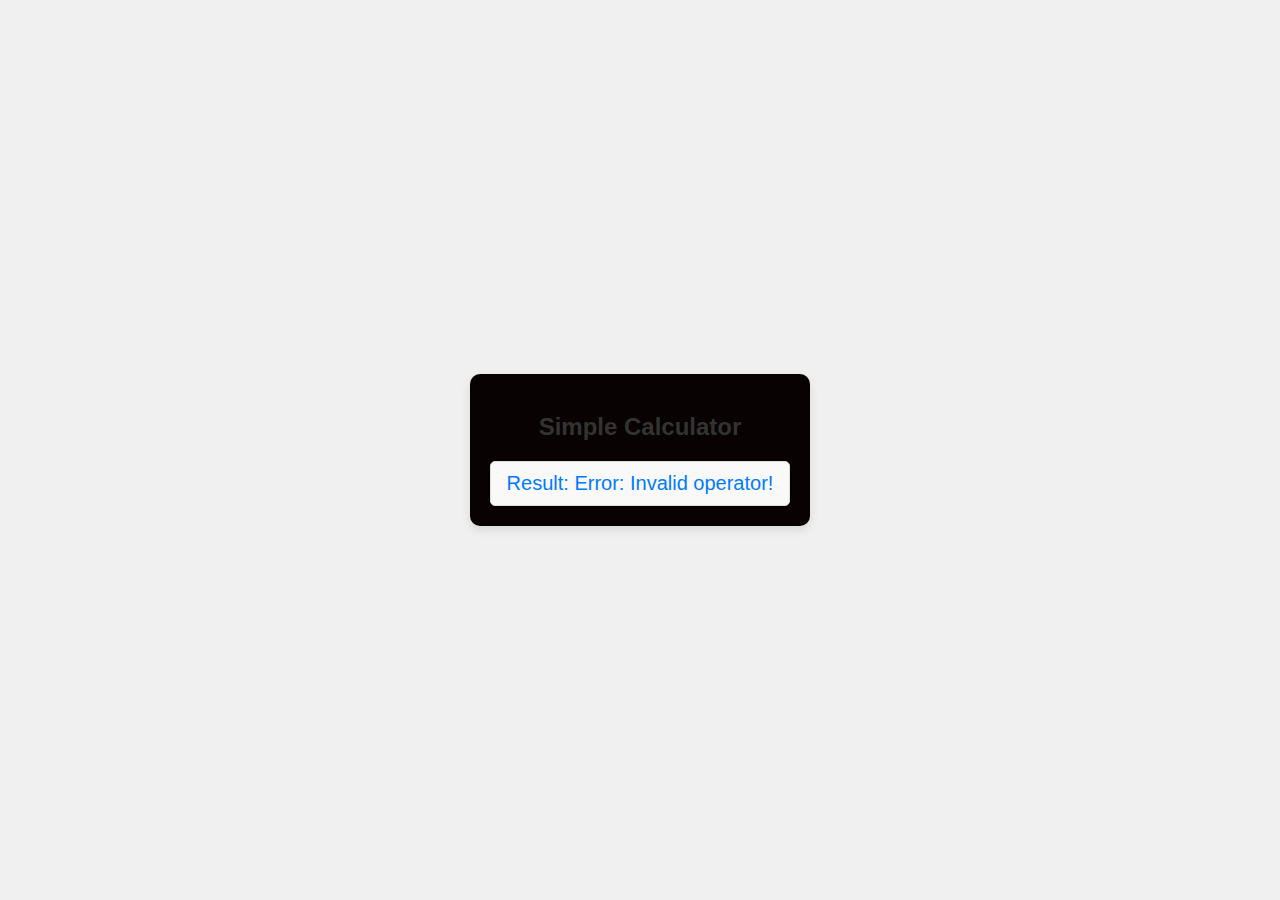
<file: Calculator/index.html>
<!DOCTYPE html>
<html lang="en">
<head>
    <meta charset="UTF-8">
    <meta http-equiv="X-UA-Compatible" content="IE=edge">
    <meta name="viewport" content="width=device-width, initial-scale=1.0">
    <title>Calculator</title>
    <link rel="stylesheet" href="style.css">
</head>
<body>
    <div id="calculator-container">
        <h2>Simple Calculator</h2>
        <div id="result"></div>
    </div>
    <script src="script.js"></script>
</body>
</html>
</file>
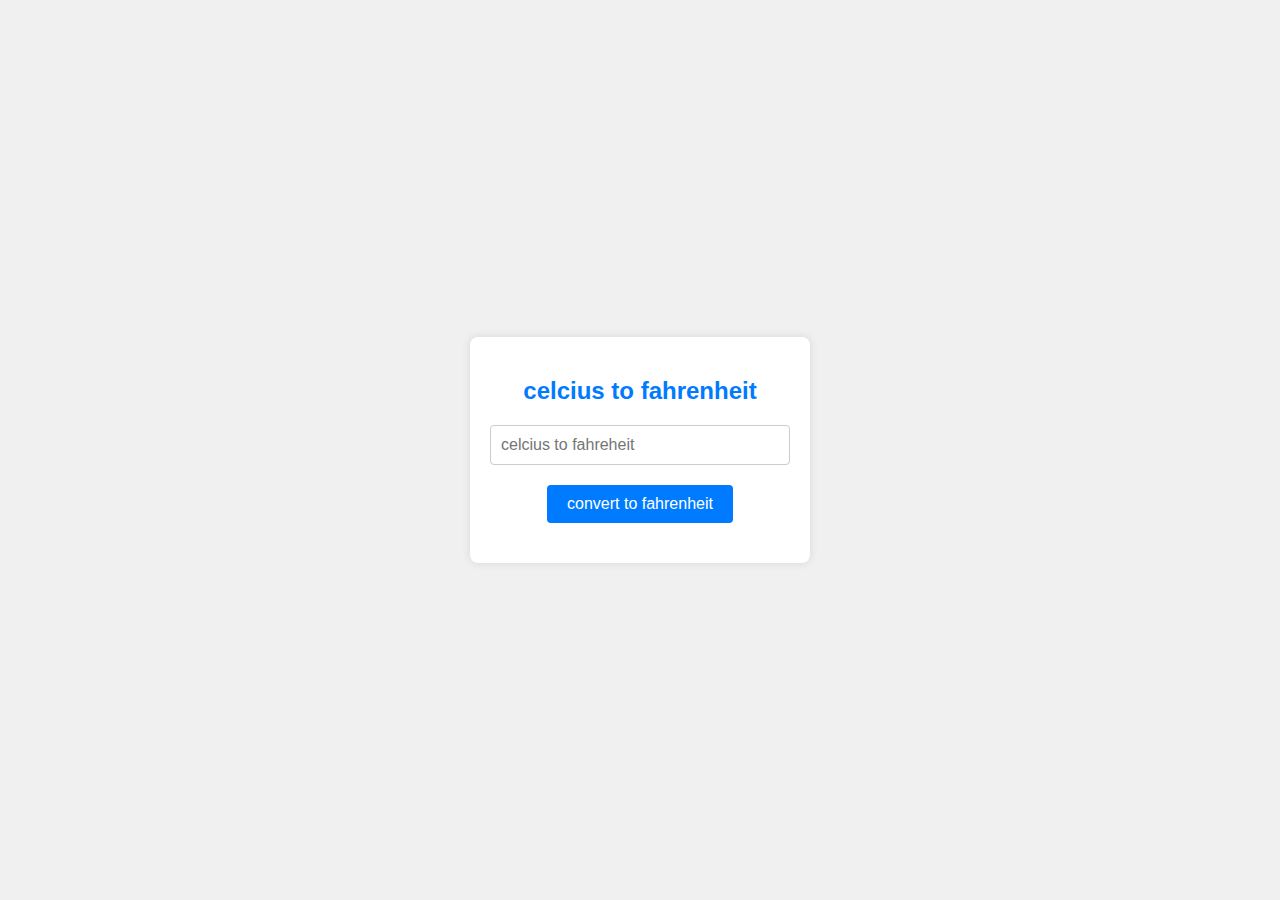
<file: celsius to fahrenheit/index.html>
<!DOCTYPE html>
<html lang="en">
<head>
    <meta charset="UTF-8">
    <meta http-equiv="X-UA-Compatible" content="IE=edge">
    <meta name="viewport" content="width=device-width, initial-scale=1.0">
    <title>celcius to fahrenheit</title>
    <link rel="stylesheet" href="style.css">
</head>
<body>
    <div id="wrapper">
        <h2>celcius to fahrenheit</h2>
    <div class="inputdiv">
        <input type="text" id="input" placeholder="celcius to fahreheit">
    </div>
    <div>
        <button type="submit" onclick="convert()">convert to fahrenheit</button>
    </div>
    <div id="result">

    </div>
    </div>
    
    <script>
        function convert() {
            const celVal = Number(document.getElementById("input").value)
            const fahernVal = celVal*9/5+32
            const result = document.getElementById("result")
            result.innerHTML = fahernVal.toFixed(2) +"fahrenheit"
        }
    </script>
</body>
</html>
</file>
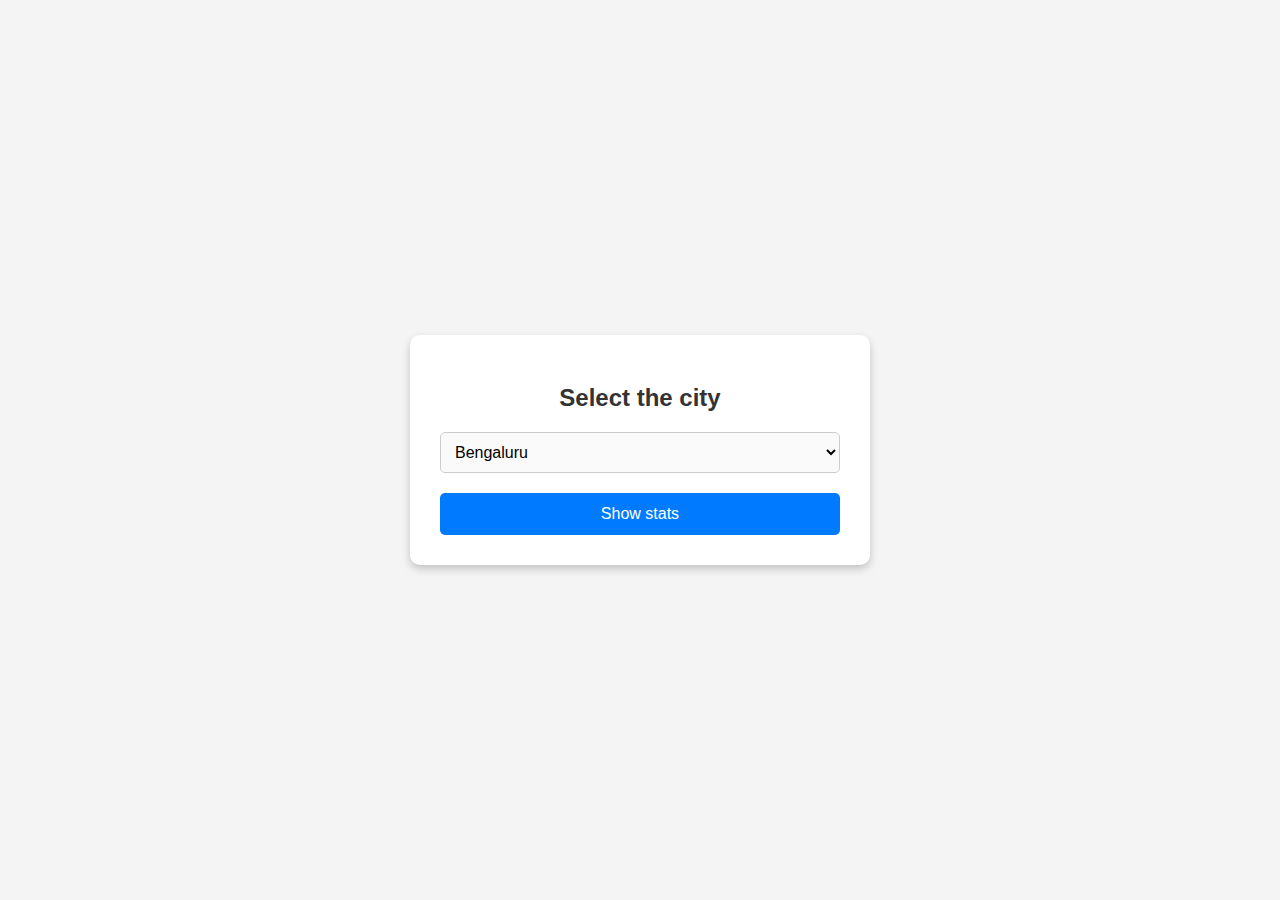
<file: City stats/index.html>
<!DOCTYPE html>
<html lang="en">
<head>
    <meta charset="UTF-8">
    <meta http-equiv="X-UA-Compatible" content="IE=edge">
    <meta name="viewport" content="width=device-width, initial-scale=1.0">
    <title>City stats</title>
    <link rel="stylesheet" href="style.css">
</head>
<body>
    <div id="wrapper">
         <h2>Select the city</h2>
         <div class="inputdiv">
             <select id="input">
                 <option value="Bengaluru">Bengaluru</option>
                 <option value="Chennai">Chennai</option>
                 <option value="Delhi">Delhi</option>
                 <option value="Mumbai">Mumbai</option>
             </select>
         </div>
         <div>
             <button type="submit">Show stats</button>
        </div>
        <script src="script.js"></script>
</body>
</html>
</file>
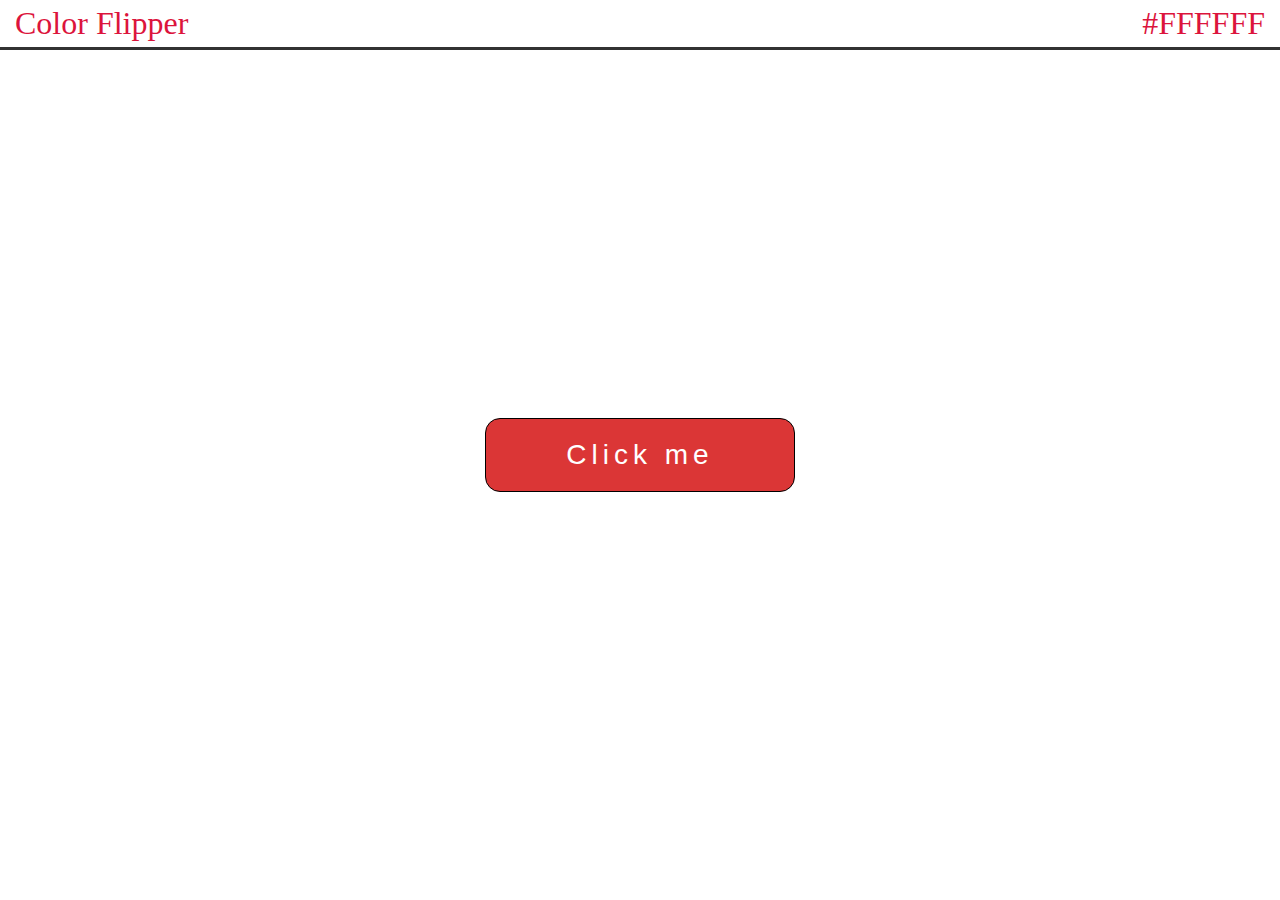
<file: color flipper/index.html>
<!DOCTYPE html>
<html lang="en">
<head>
    <meta charset="UTF-8">
    <meta http-equiv="X-UA-Compatible" content="IE=edge">
    <meta name="viewport" content="width=device-width, initial-scale=1.0">
    <title>Color Flipper</title>
    <link rel="stylesheet" href="style.css">
</head>
<body>
    <div id="heading">Color Flipper
    <span id="color">#FFFFFF</span>
</div>

<div id="wrap">
    <div id="container">
        <button id="btn">Click me</button>
    </div>
</div>
<script src="script.js"></script>
</body>
</html>
</file>
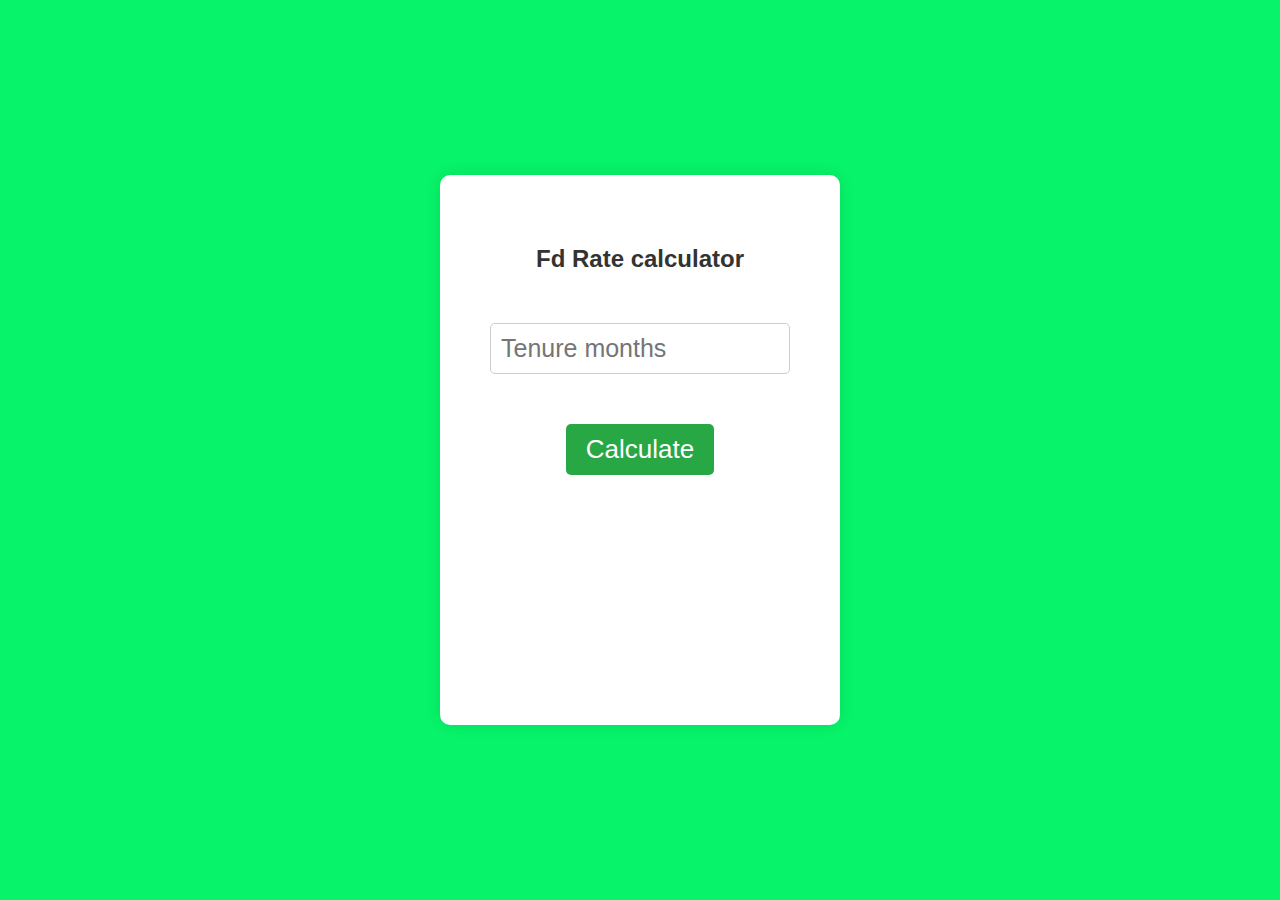
<file: FD Rate calculator/index.html>
<!DOCTYPE html>
<html lang="en">
<head>
    <meta charset="UTF-8">
    <meta http-equiv="X-UA-Compatible" content="IE=edge">
    <meta name="viewport" content="width=device-width, initial-scale=1.0">
    <title>FD Rate Calculator</title>
    <link rel="stylesheet" href="style.css">
</head>
<body>
    <div id="wrapper">
         <h2>Fd Rate calculator</h2>
         <div class="inputdiv">
               <input type="text" id="input" placeholder="Tenure months">
         </div>
         <div>
             <button type="submit" onclick="fdRate()">Calculate</button>
         </div>
         <div id="result">

         </div>
        </div>
        <script>
            function fdRate(){
             const months = Number(document.getElementById('input').value)
             let rate = 0
            

            if(months<3)
               rate = 5.8
            else if(months>=3 && months<=6)
               rate = 6.5
            else if(months>=7 && months<=9)
               rate = 6.8
            else
               rate = 7

            let result=document.querySelector('#result')
            result.innerHTML = "your interest is" + rate + "%"
            }
        </script>
    
</body>
</html>
</file>
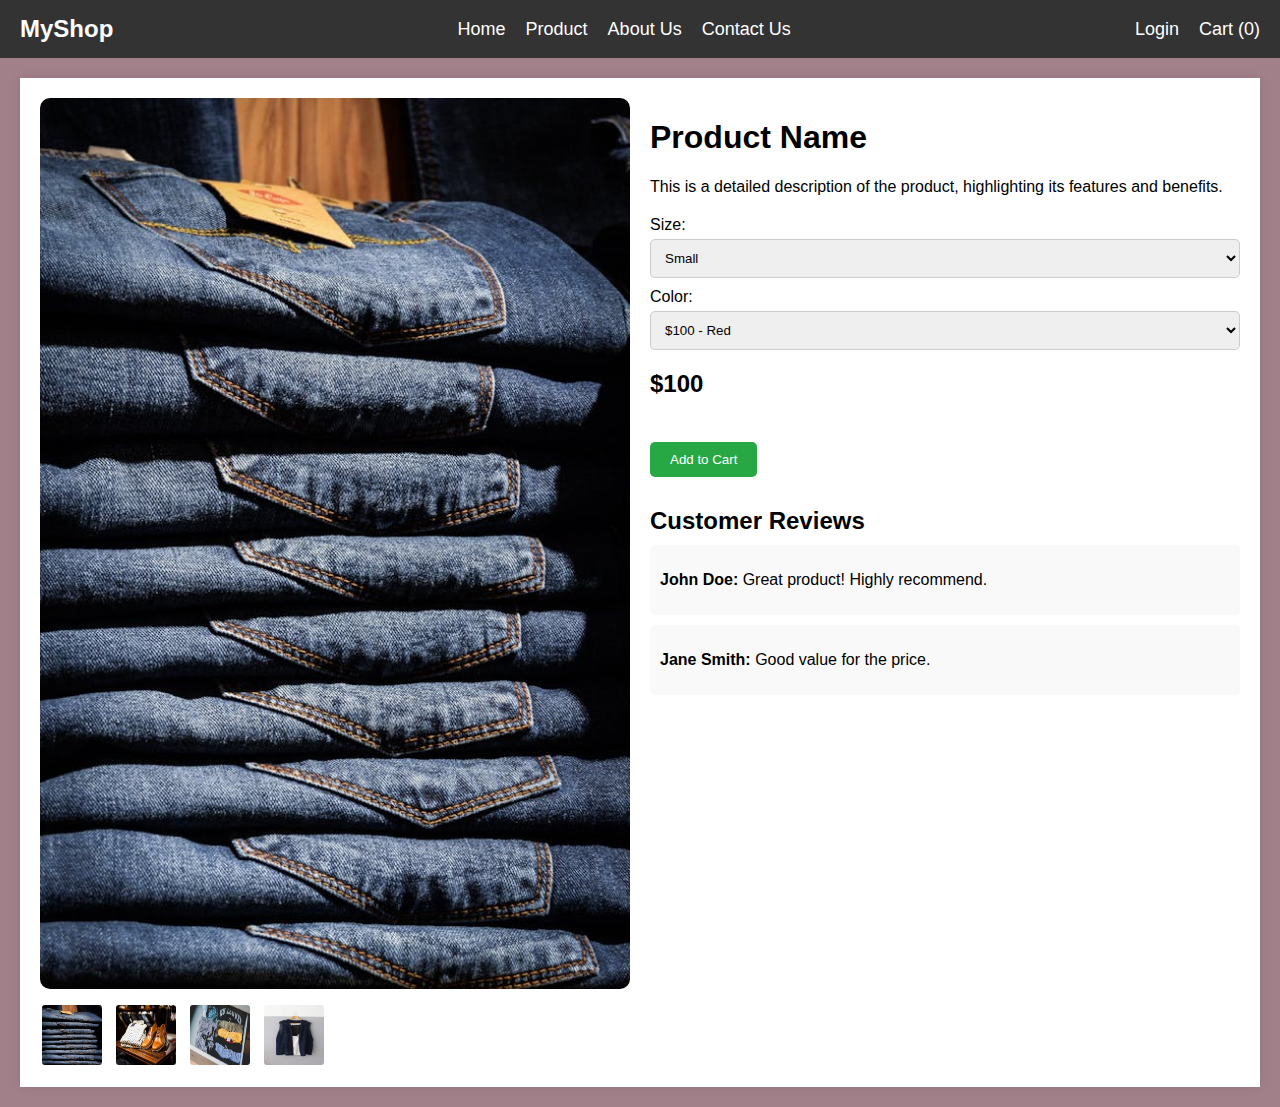
<file: Front-End Projects/Index.html>
<!DOCTYPE html>
<html lang="en">
<head>
    <meta charset="UTF-8">
    <meta name="viewport" content="width=device-width, initial-scale=1.0">
    <title>Product Page</title>
    <link rel="stylesheet" href="style.css">
</head>
<body>
    <!-- Navigation Bar -->
    <nav class="navbar">
        <div class="logo">MyShop</div>
        <ul class="nav-links">
            <li><a href="#home">Home</a></li>
            <li><a href="#product">Product</a></li>
            <li><a href="#aboutus">About Us</a></li>
            <li><a href="#contactus">Contact Us</a></li>
        </ul>
        <div class="signup">
            <li><a href="Login">Login</a></li>
            <li><a href="Cart">Cart (<span id="cartCount">0</span>)</a></li>
        </div>
    </nav>

    <div class="product-page">
        <div class="product-gallery">
            <div class="main-image">
                <img src="images/product1.jpeg" id="mainProductImage" alt="Product Image">
            </div>
            <div class="thumbnail-gallery">
                <img src="images/product1.jpeg" class="thumbnail" alt="Thumbnail">
                <img src="images/product2.jpeg" class="thumbnail" alt="Thumbnail">
                <img src="images/product3.jpeg" class="thumbnail" alt="Thumbnail">
                <img src="images/product4.webp" class="thumbnail" alt="Thumbnail">
            </div>
        </div>
        <div class="product-details">
            <h1>Product Name</h1>
            <p class="product-description">This is a detailed description of the product, highlighting its features and benefits.</p>
            
            <div class="product-options">
                <label for="size">Size:</label>
                <select id="size">
                    <option value="small">Small</option>
                    <option value="medium">Medium</option>
                    <option value="large">Large</option>
                </select>

                <label for="color">Color:</label>
                <select id="color">
                    <option value="red" data-price="100">$100 - Red</option>
                    <option value="blue" data-price="120">$120 - Blue</option>
                    <option value="green" data-price="150">$150 - Green</option>
                </select>
            </div>

            <p class="product-price">$<span id="price">100</span></p>

            <button id="addToCartButton">Add to Cart</button>

            <div class="product-reviews">
                <h2>Customer Reviews</h2>
                <div class="review">
                    <p><strong>John Doe:</strong> Great product! Highly recommend.</p>
                </div>
                <div class="review">
                    <p><strong>Jane Smith:</strong> Good value for the price.</p>
                </div>
                <!-- More reviews -->
            </div>
        </div>
    </div>

    <script src="script.js"></script>
</body>
</html>
</file>
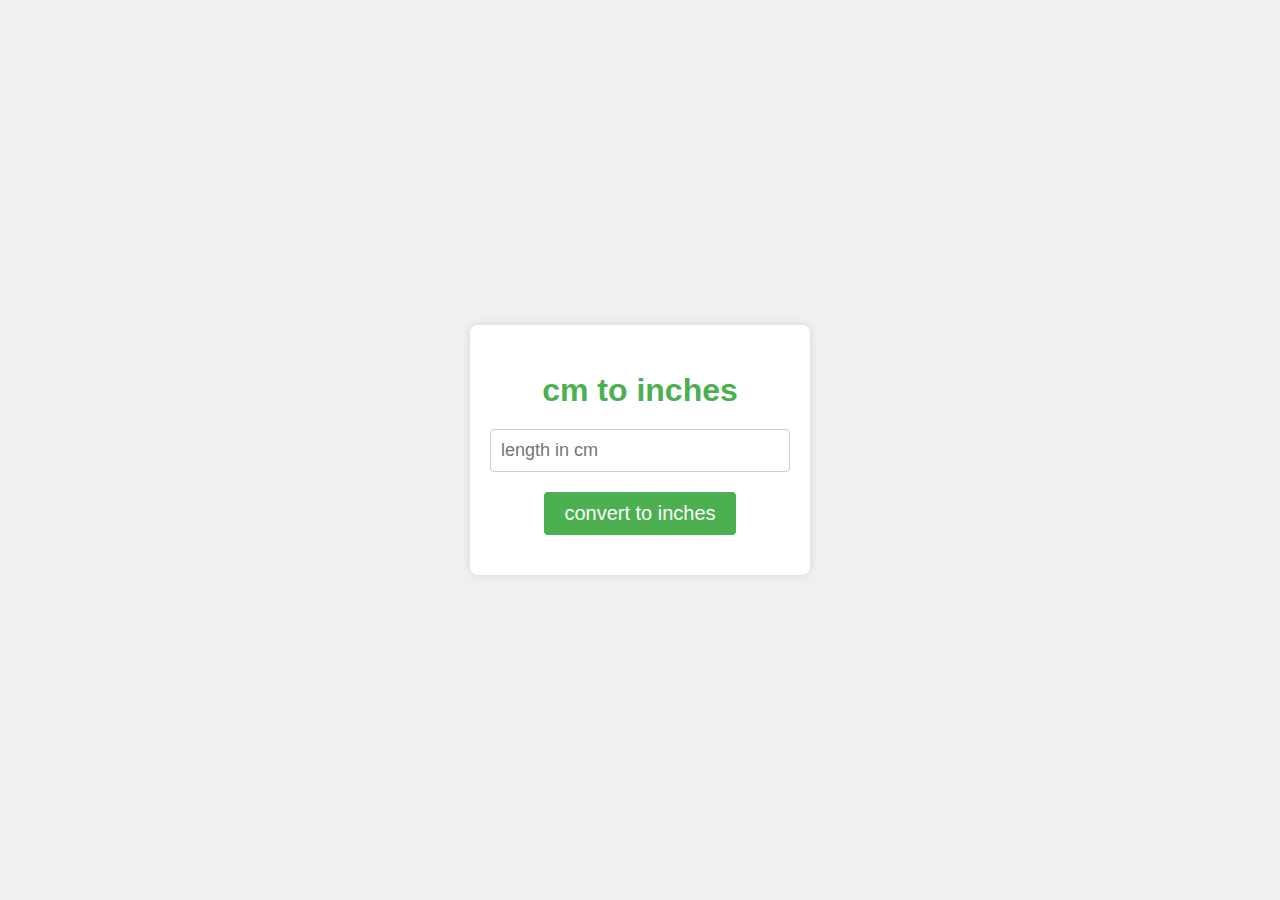
<file: Length converter/index.html>
<!DOCTYPE html>
<html lang="en">
<head>
    <meta charset="UTF-8">
    <meta http-equiv="X-UA-Compatible" content="IE=edge">
    <meta name="viewport" content="width=device-width, initial-scale=1.0">
    <title>Length converter</title>
    <link rel="stylesheet" href="style.css">
</head>
<body>
    <div id="wrapper">
         <h2>cm to inches</h2>
         <div class="inputdiv">
               <input type="text" id="input" placeholder="length in cm">
         </div>
         <div>
             <button type="submit" onclick="convert()">convert to inches</button>
         </div>
         <div id="result">

         </div>
        </div>
        <script>
            function convert(){
            const cmVal = Number(document.getElementById("input").value)
            const inchVal = cmVal/2.54
            const result = document.getElementById("result")
            result.innerHTML = inchVal.toFixed(2) + "inches"
        }

            
        </script>
    
</body>
</html>
</file>
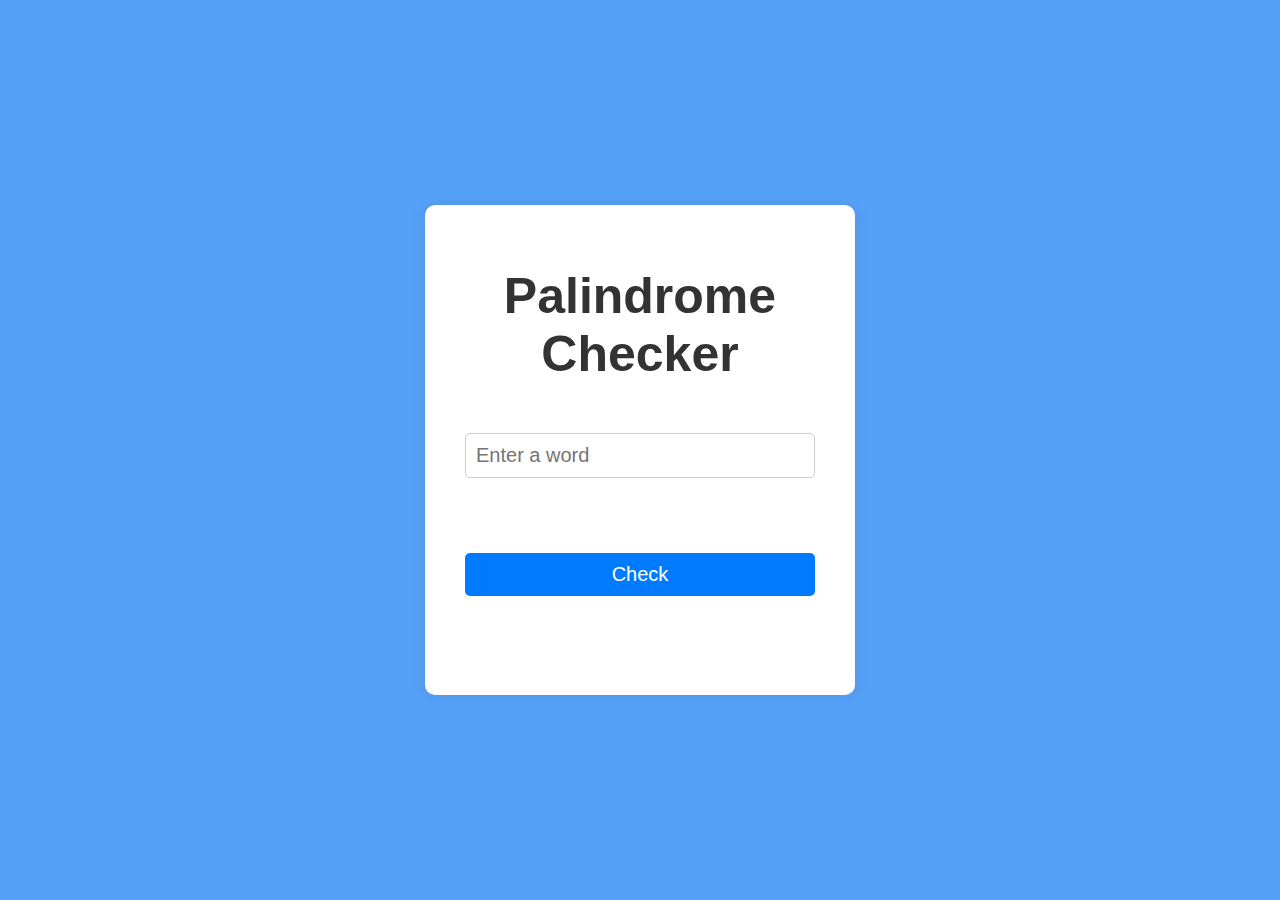
<file: Palindrome checker/index.html>
<!DOCTYPE html>
<html lang="en">
<head>
    <meta charset="UTF-8">
    <meta http-equiv="X-UA-Compatible" content="IE=edge">
    <meta name="viewport" content="width=device-width, initial-scale=1.0">
    <title>Palindrome Checker</title>
    <link rel="stylesheet" href="style.css">
</head>
<body>
    <div id="wrapper">
         <h2>Palindrome Checker</h2>
         <div class="inputdiv">
               <input type="text" id="input" placeholder="Enter a word">
         </div>
         <div>
             <button type="submit" onclick="checkPalindrome()">Check</button>
         </div>
         <div id="result">

         </div>
    </div>

    <script>
        function checkPalindrome(){
            const str = document.getElementById('input').value.toLowerCase().replace(/[^a-z0-9]/g, '');
            const reversedStr = str.split('').reverse().join('');

            let result = document.getElementById('result');

            if(str === reversedStr){
                result.innerHTML = `"${document.getElementById('input').value}" is a palindrome!`;
                result.style.color = "green";
            } else {
                result.innerHTML = `"${document.getElementById('input').value}" is not a palindrome.`;
                result.style.color = "red";
            }
        }
    </script>
</body>
</html>
</file>
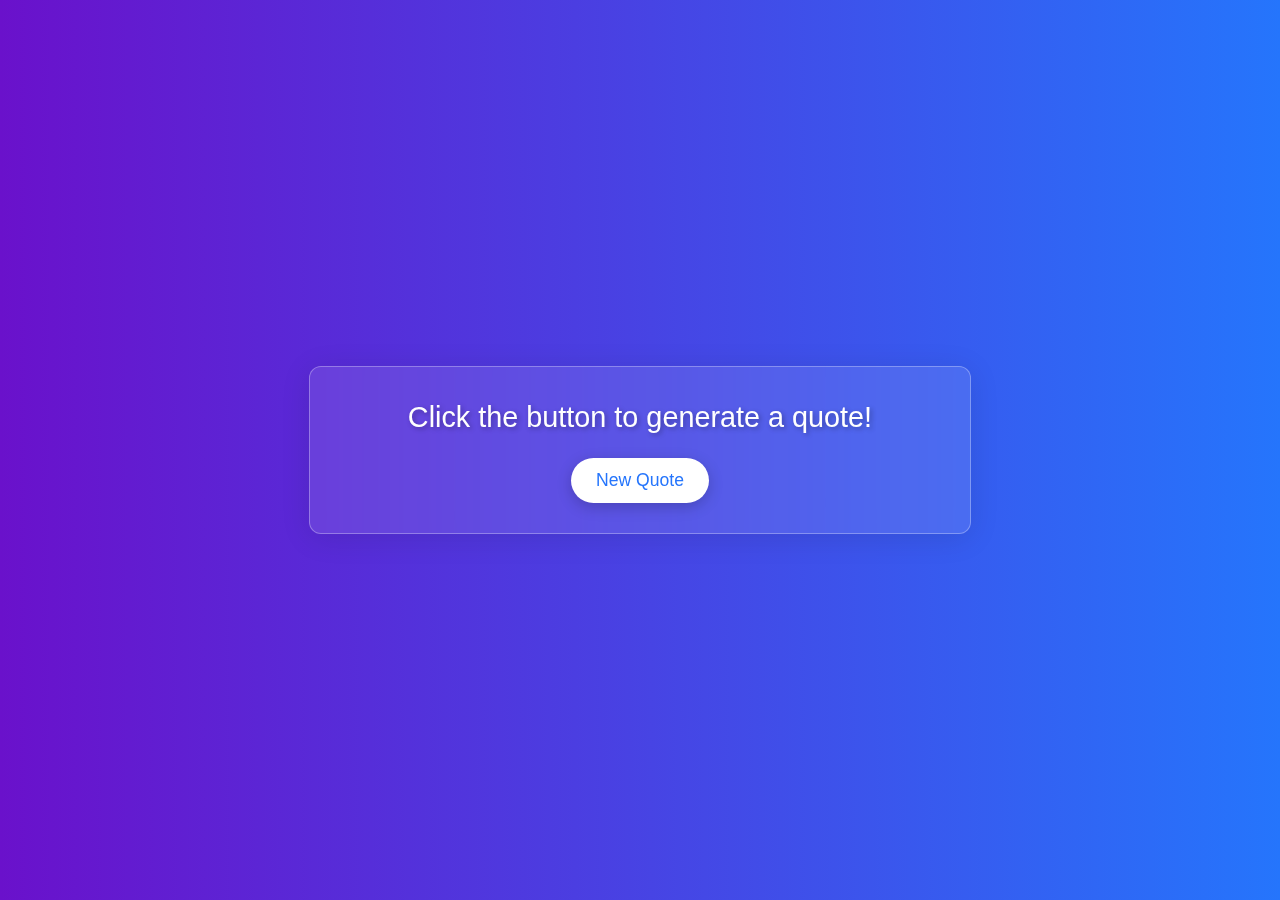
<file: Random quotes/index.html>
<!DOCTYPE html>
<html lang="en">
<head>
    <meta charset="UTF-8">
    <meta name="viewport" content="width=device-width, initial-scale=1.0">
    <title>Random Quote Generator</title>
    <link rel="stylesheet" href="style.css">
</head>
<body>
    <div class="container">
        <div id="quote-box">
            <p id="quote">Click the button to generate a quote!</p>
            <p id="author"></p>
        </div>
        <button id="new-quote">New Quote</button>
    </div>
    <script src="script.js"></script>
</body>
</html>
</file>
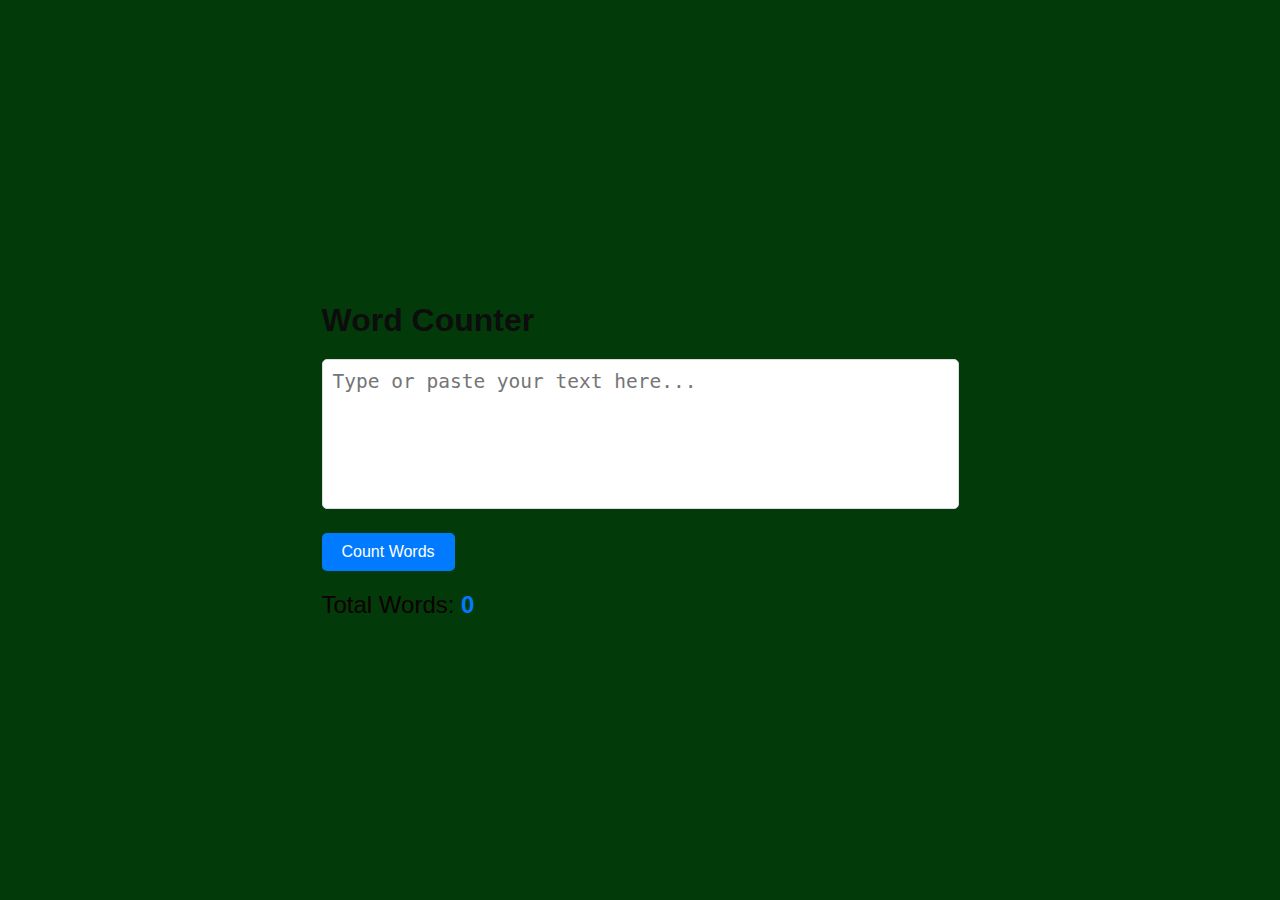
<file: Word counter/index.html>
<!DOCTYPE html>
<html lang="en">
<head>
    <meta charset="UTF-8">
    <meta name="viewport" content="width=device-width, initial-scale=1.0">
    <title>Word Counter</title>
    <link rel="stylesheet" href="style.css">
</head>
<body>
    <div>
        <h1>Word Counter</h1>
        <textarea id="text-input" placeholder="Type or paste your text here..." rows="10" cols="50"></textarea>
        <br>
        <button id="count-button">Count Words</button>
        <p>Total Words: <span id="word-count">0</span></p>
    </div>
    <script src="script.js"></script>
</body>
</html>
</file>
<file: Calculator/style.css>
/* style.css */

body {
    font-family: 'Arial', sans-serif;
    background-color: #f0f0f0;
    margin: 0;
    padding: 0;
    display: flex;
    justify-content: center;
    align-items: center;
    height: 100vh;
}

#calculator-container {
    background-color: #080202;
    padding: 20px;
    border-radius: 10px;
    box-shadow: 0 4px 10px rgba(0, 0, 0, 0.1);
    text-align: center;
    max-width: 300px;
    width: 100%;
}

h2 {
    font-size: 24px;
    color: #333;
    margin-bottom: 20px;
}

#result {
    font-size: 20px;
    color: #007bff;
    margin-top: 20px;
    padding: 10px;
    border: 1px solid #ddd;
    border-radius: 5px;
    background-color: #f9f9f9;
}
</file>
<file: celsius to fahrenheit/style.css>
/* style.css */
body {
    font-family: Arial, sans-serif;
    background-color: #f0f0f0;
    color: #333;
    display: flex;
    justify-content: center;
    align-items: center;
    height: 100vh;
    margin: 0;
}

#wrapper {
    background-color: #fff;
    padding: 20px;
    border-radius: 8px;
    box-shadow: 0 0 10px rgba(0, 0, 0, 0.1);
    text-align: center;
    width: 300px;
}

h2 {
    margin-bottom: 20px;
    color: #007BFF;
}

.inputdiv {
    margin-bottom: 20px;
}

input[type="text"] {
    width: 100%;
    padding: 10px;
    border: 1px solid #ccc;
    border-radius: 4px;
    font-size: 16px;
    box-sizing: border-box;
}

button {
    background-color: #007BFF;
    color: white;
    border: none;
    padding: 10px 20px;
    border-radius: 4px;
    font-size: 16px;
    cursor: pointer;
    transition: background-color 0.3s ease;
}

button:hover {
    background-color: #0056b3;
}

#result {
    margin-top: 20px;
    font-size: 18px;
    font-weight: bold;
    color: #333;
}
</file>
<file: City stats/style.css>
/* style.css */

body {
    font-family: 'Arial', sans-serif;
    background-color: #f4f4f4;
    margin: 0;
    padding: 0;
    display: flex;
    justify-content: center;
    align-items: center;
    height: 100vh;
}

#wrapper {
    background-color: #fff;
    border-radius: 10px;
    box-shadow: 0 4px 8px rgba(0, 0, 0, 0.2);
    padding: 30px;
    max-width: 400px;
    text-align: center;
    width: 100%;
}

h2 {
    font-size: 24px;
    color: #333;
    margin-bottom: 20px;
}

.inputdiv {
    margin-bottom: 20px;
}

select {
    width: 100%;
    padding: 10px;
    border-radius: 5px;
    border: 1px solid #ccc;
    font-size: 16px;
    background-color: #fafafa;
}

button {
    width: 100%;
    padding: 12px;
    background-color: #007bff;
    color: white;
    border: none;
    border-radius: 5px;
    font-size: 16px;
    cursor: pointer;
    transition: background-color 0.3s ease;
}

button:hover {
    background-color: #0056b3;
}
</file>
<file: color flipper/style.css>
html,
body{
   margin: 0;
   font-family: 'Apple Chancery', cursive;
}
#heading{
    text-align: left;
    margin-bottom: 0px;
    font-size: 2em;
    margin-top: 5px;
    margin-bottom: 5px;
    margin-left: 15px;
    color:crimson
}
#color{
    float: right;
    margin-right: 15px;
}

#wrap{
    height:90vh;
    width:100vw;
    border-top:3px solid #323232;
    display:flex;
    align-items: center;
    justify-content: center;
}


button{
    border: 1px solid black;
    background-color: rgb(219, 54, 54);
    color:white;
    border-radius: 15px;
    padding: 20px 80px;
    font-size: 28px;
    letter-spacing: 5px;
    cursor:pointer;
}
</file>
<file: FD Rate calculator/style.css>
/* style.css */

body {
    font-family: Arial, sans-serif;
    background-color: #07f369;
    margin: 0;
    padding: 0;
    display: flex;
    justify-content: center;
    align-items: center;
    height: 100vh;
}

#wrapper {
    background-color: #ffffff;
    padding: 50px 50px 50px 50px;
    border-radius: 10px;
    box-shadow: 0 0 15px rgba(0, 0, 0, 0.1);
    max-width: 300px;
    width: 100%;
    height:50%;
    text-align: center;
}

h2 {
    margin-bottom: 50px;
    color: #333;
    font-size: 24px;
}

.inputdiv {
    margin-bottom: 50px;
}

input[type="text"] {
    width: 100%;
    padding: 10px;
    font-size: 25px;
    border: 1px solid #ccc;
    border-radius: 5px;
    box-sizing: border-box;
}

button {
    background-color: #28a745;
    color: #fff;
    border: none;
    padding: 10px 20px;
    font-size: 26px;
    border-radius: 5px;
    cursor: pointer;
    transition: background-color 0.3s ease;
}

button:hover {
    background-color: #218838;
    transform: translateY(-2px);
}

#result {
    margin-top: 20px;
    font-size: 25px;
    color: rgb(10, 1, 1);
}
</file>
<file: Front-End Projects/style.css>
/* General Styles */
body {
    font-family: Arial, sans-serif;
    margin: 0;
    padding: 0;
    background-color: #a28089;
}

/* Navbar Styles */
.navbar {
    display: flex;
    justify-content: space-between;
    align-items: center;
    background-color: #333;
    padding: 15px 20px;
    color: #fff;
}

.navbar .logo {
    font-size: 24px;
    font-weight: bold;
}

.nav-links {
    list-style: none;
    margin: 0;
    padding: 0;
    display: flex;
}

.nav-links li {
    margin-left: 20px;
}

.nav-links a {
    color: #fff;
    text-decoration: none;
    font-size: 18px;
}

.nav-links a:hover {
    text-decoration: underline;
}

/* Signup Section Styles */
.signup {
    list-style: none;
    display: flex;
}

.signup li {
    margin-left: 20px;
}

.signup a {
    color: #fff;
    text-decoration: none;
    font-size: 18px;
}

.signup a:hover {
    text-decoration: underline;
}


/* Product Page Styles */
.product-page {
    display: flex;
    max-width: 1200px;
    margin: 20px auto;
    background-color: #fff;
    padding: 20px;
    box-shadow: 0 0 10px rgba(0, 0, 0, 0.1);
}

.product-gallery {
    flex: 1;
    padding-right: 20px;
}

.product-details {
    flex: 1;
}

.main-image img {
    width: 100%;
    border-radius: 10px;
    cursor: zoom-in;
}

.thumbnail-gallery {
    display: flex;
    margin-top: 10px;
}

.thumbnail {
    width: 60px;
    height: 60px;
    margin-right: 10px;
    cursor: pointer;
    border-radius: 5px;
    border: 2px solid transparent;
}

.thumbnail:hover, .thumbnail.active {
    border-color: #000;
}

.product-options {
    margin-top: 20px;
}

.product-options label {
    display: block;
    margin-bottom: 5px;
}

.product-options select {
    padding: 10px;
    margin-bottom: 10px;
    width: 100%;
    border-radius: 5px;
    border: 1px solid #ccc;
}

.product-price {
    font-size: 24px;
    font-weight: bold;
    margin-top: 10px;
}

#addToCartButton {
    display: inline-block;
    padding: 10px 20px;
    background-color: #28a745;
    color: #fff;
    border: none;
    border-radius: 5px;
    cursor: pointer;
    margin-top: 20px;
}

#addToCartButton:hover {
    background-color: #218838;
}

.product-reviews {
    margin-top: 30px;
}

.product-reviews h2 {
    margin-bottom: 10px;
}

.review {
    padding: 10px;
    background-color: #f9f9f9;
    margin-bottom: 10px;
    border-radius: 5px;
}
</file>
<file: Length converter/style.css>
body {
    font-family: Arial, sans-serif;
    background-color: #f0f0f0;
    color: #333;
    display: flex;
    justify-content: center;
    align-items: center;
    height: 100vh;
    margin: 0;
}

#wrapper {
    background-color: #fff;
    padding: 20px;
    border-radius: 8px;
    box-shadow: 0 0 10px rgba(0, 0, 0, 0.1);
    text-align: center;
    width: 300px;
}

h2 {
    margin-bottom: 20px;
    color: #4CAF50;
    font-size: 2rem;
}

.inputdiv {
    margin-bottom: 20px;
}

input[type="text"] {
    width: 100%;
    padding: 10px;
    border: 1px solid #ccc;
    border-radius: 4px;
    font-size: 18px;
    box-sizing: border-box;
}

button {
    background-color: #4CAF50;
    color: white;
    border: none;
    padding: 10px 20px;
    border-radius: 4px;
    font-size: 20px;
    cursor: pointer;
    transition: background-color 0.3s ease;
}

button:hover {
    background-color: #45a049;
}

#result {
    margin-top: 20px;
    font-size: 18px;
    font-weight: bold;
    color: #333;
}
</file>
<file: Palindrome checker/style.css>
/* style.css */

body {
    font-family: 'Arial', sans-serif;
    background-color: #56a1f8;
    margin: 0;
    padding: 0;
    display: flex;
    justify-content: center;
    align-items: center;
    height: 100vh;
}

#wrapper {
    background-color: #ffffff;
    padding: 20px 40px;
    border-radius: 10px;
    box-shadow: 0 0 15px rgba(0, 0, 0, 0.1);
    max-width: 350px;
    width: 100%;
    height: 50%;
    text-align: center;
}

h2 {
    margin-bottom: 50px;
    color: #333;
    font-size: 50px;
}

.inputdiv {
    margin-bottom: 25px;
}

input[type="text"] {
    width: 100%;
    padding: 10px;
    font-size: 20px;
    border: 1px solid #ccc;
    border-radius: 5px;
    box-sizing: border-box;
    margin-bottom: 50px;
}

button {
    background-color: #007bff;
    color: #fff;
    border: none;
    padding: 10px 20px;
    font-size: 20px;
    border-radius: 5px;
    cursor: pointer;
    transition: background-color 0.3s ease;
    width: 100%;
}

button:hover {
    background-color: #0056b3;
}

#result {
    margin-top: 30px;
    font-size: 25px;
}
</file>
<file: Random quotes/style.css>
body {
    font-family: 'Roboto', sans-serif;
    display: flex;
    justify-content: center;
    align-items: center;
    height: 100vh;
    margin: 0;
    background: linear-gradient(to right, #6a11cb, #2575fc);
    color: #fff;
}

.container {
    text-align: center;
    background: rgba(255, 255, 255, 0.1);
    padding: 30px;
    border-radius: 12px;
    box-shadow: 0 4px 30px rgba(0, 0, 0, 0.1);
    backdrop-filter: blur(5px);
    -webkit-backdrop-filter: blur(5px);
    border: 1px solid rgba(255, 255, 255, 0.3);
    width: 80%;
    max-width: 600px;
}

#quote-box {
    margin-bottom: 20px;
}

#quote {
    font-size: 1.8em;
    line-height: 1.4;
    color: #fff;
    margin: 0;
    text-shadow: 2px 2px 5px rgba(0, 0, 0, 0.3);
}

#author {
    font-size: 1.2em;
    color: #ddd;
    margin-top: 15px;
    font-style: italic;
}

#new-quote {
    padding: 12px 25px;
    font-size: 1.1em;
    color: #2575fc;
    background-color: #fff;
    border: none;
    border-radius: 50px;
    cursor: pointer;
    transition: all 0.3s ease;
    box-shadow: 0px 4px 15px rgba(0, 0, 0, 0.2);
}

#new-quote:hover {
    background-color: #2603c28c;
    transform: translateY(-3px);
    box-shadow: 0px 6px 20px rgba(0, 0, 0, 0.3);
}
</file>
<file: Word counter/style.css>
/* General Styles */
body {
    font-family: 'Arial', sans-serif;
    background-color: #033a0a;
    margin: 0;
    padding: 0;
    display: flex;
    justify-content: center;
    align-items: center;
    height: 100vh;
}

/* Container */
.container {
    background-color: white;
    padding: 20px;
    border-radius: 10px;
    box-shadow: 0 4px 10px rgba(0, 0, 0, 0.1);
    width: 90%;
    max-width: 500px;
    text-align: center;
}

/* Heading */
h1 {
    font-size: 2em;
    margin-bottom: 20px;
    color: rgb(14, 13, 13);
}

/* Textarea */
textarea {
    width: 100%;
    padding: 10px;
    border-radius: 5px;
    border: 1px solid #ddd;
    font-size: 1.5em;
    margin-bottom: 20px;
    box-sizing: border-box;
    resize: none;
    height: 150px;
    transition: border-color 0.3s;
}

textarea:focus {
    border-color: #007bff;
    outline: none;
}

/* Button */
button {
    padding: 10px 20px;
    font-size: 1em;
    background-color: #007bff;
    color: white;
    border: none;
    border-radius: 5px;
    cursor: pointer;
    transition: background-color 0.3s;
    margin-bottom: 20px;
}

button:hover {
    background-color: #022449;
    transform: translateY(-3px);
}

/* Word Count Display */
p {
    font-size: 1.5em;
    color: rgb(14, 1, 1);
    margin: 0;
}

span {
    font-weight: bold;
    color: #007bff;
}
</file>
